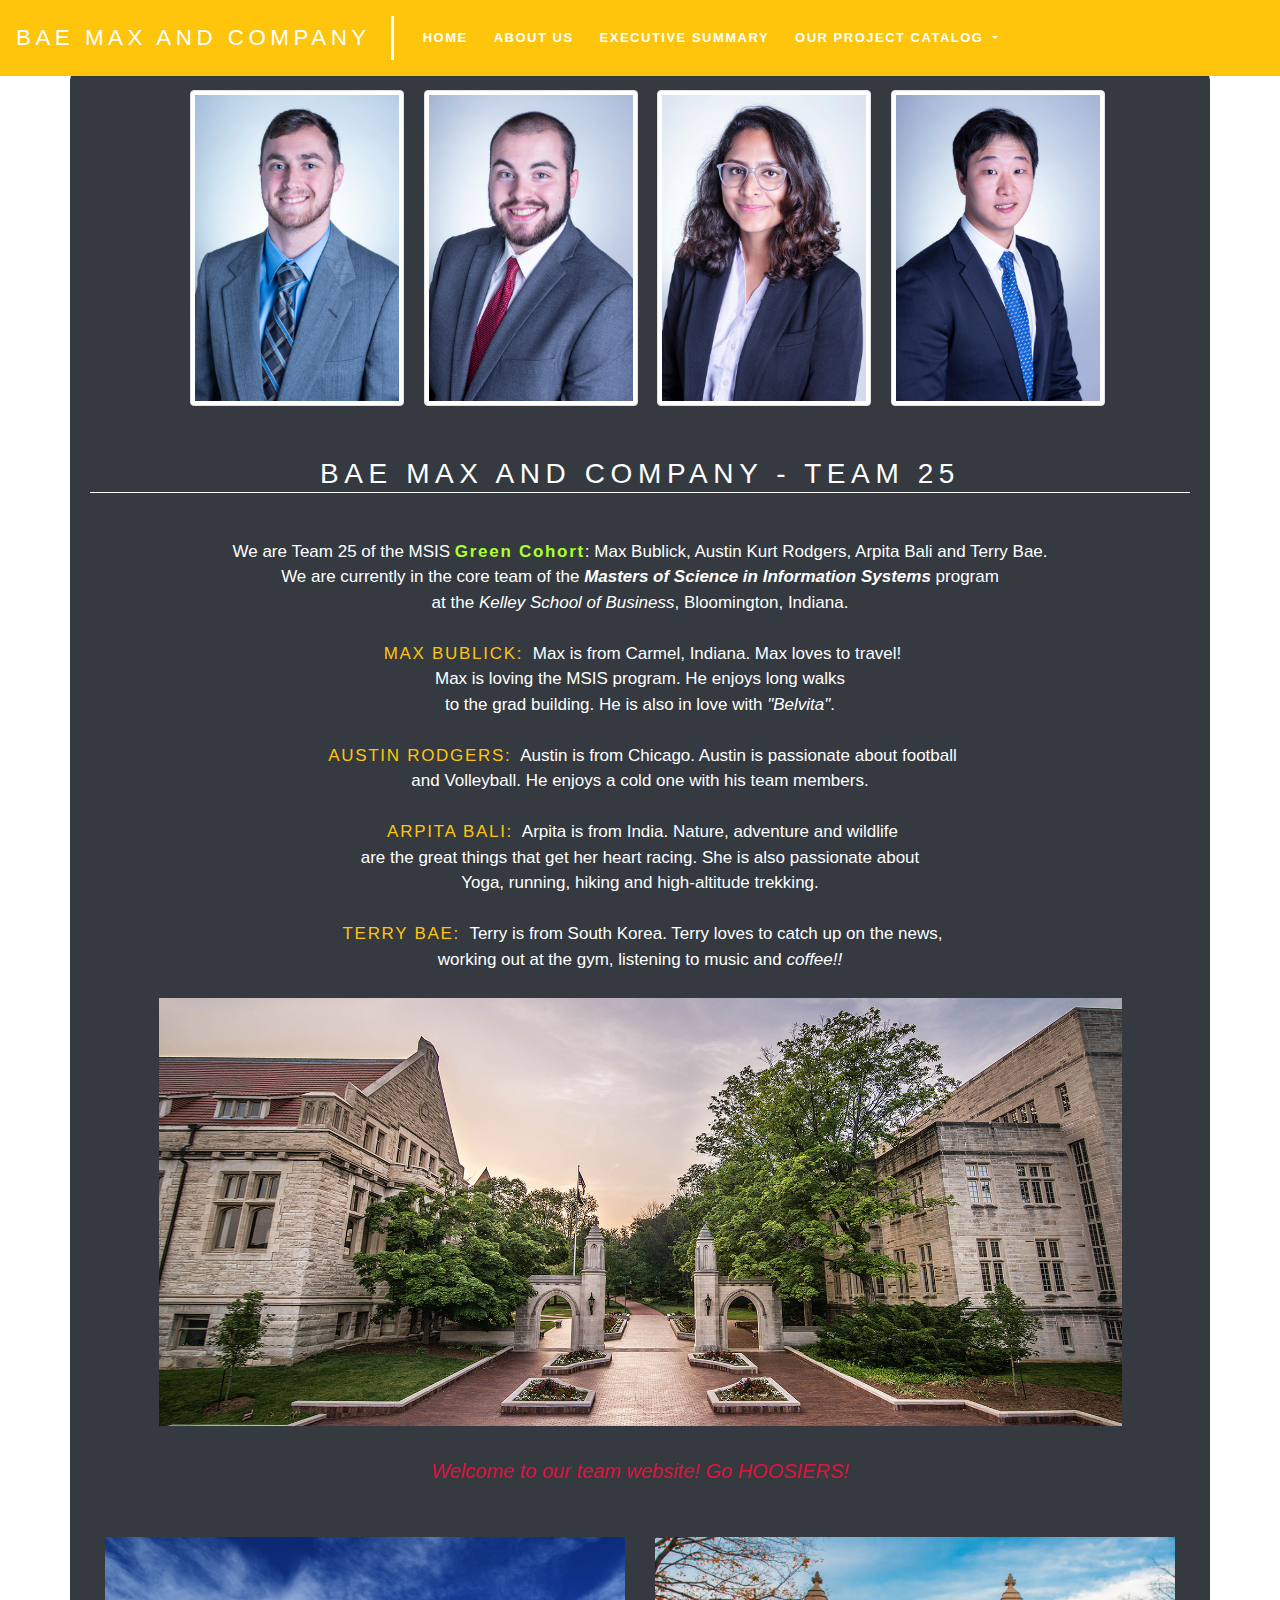
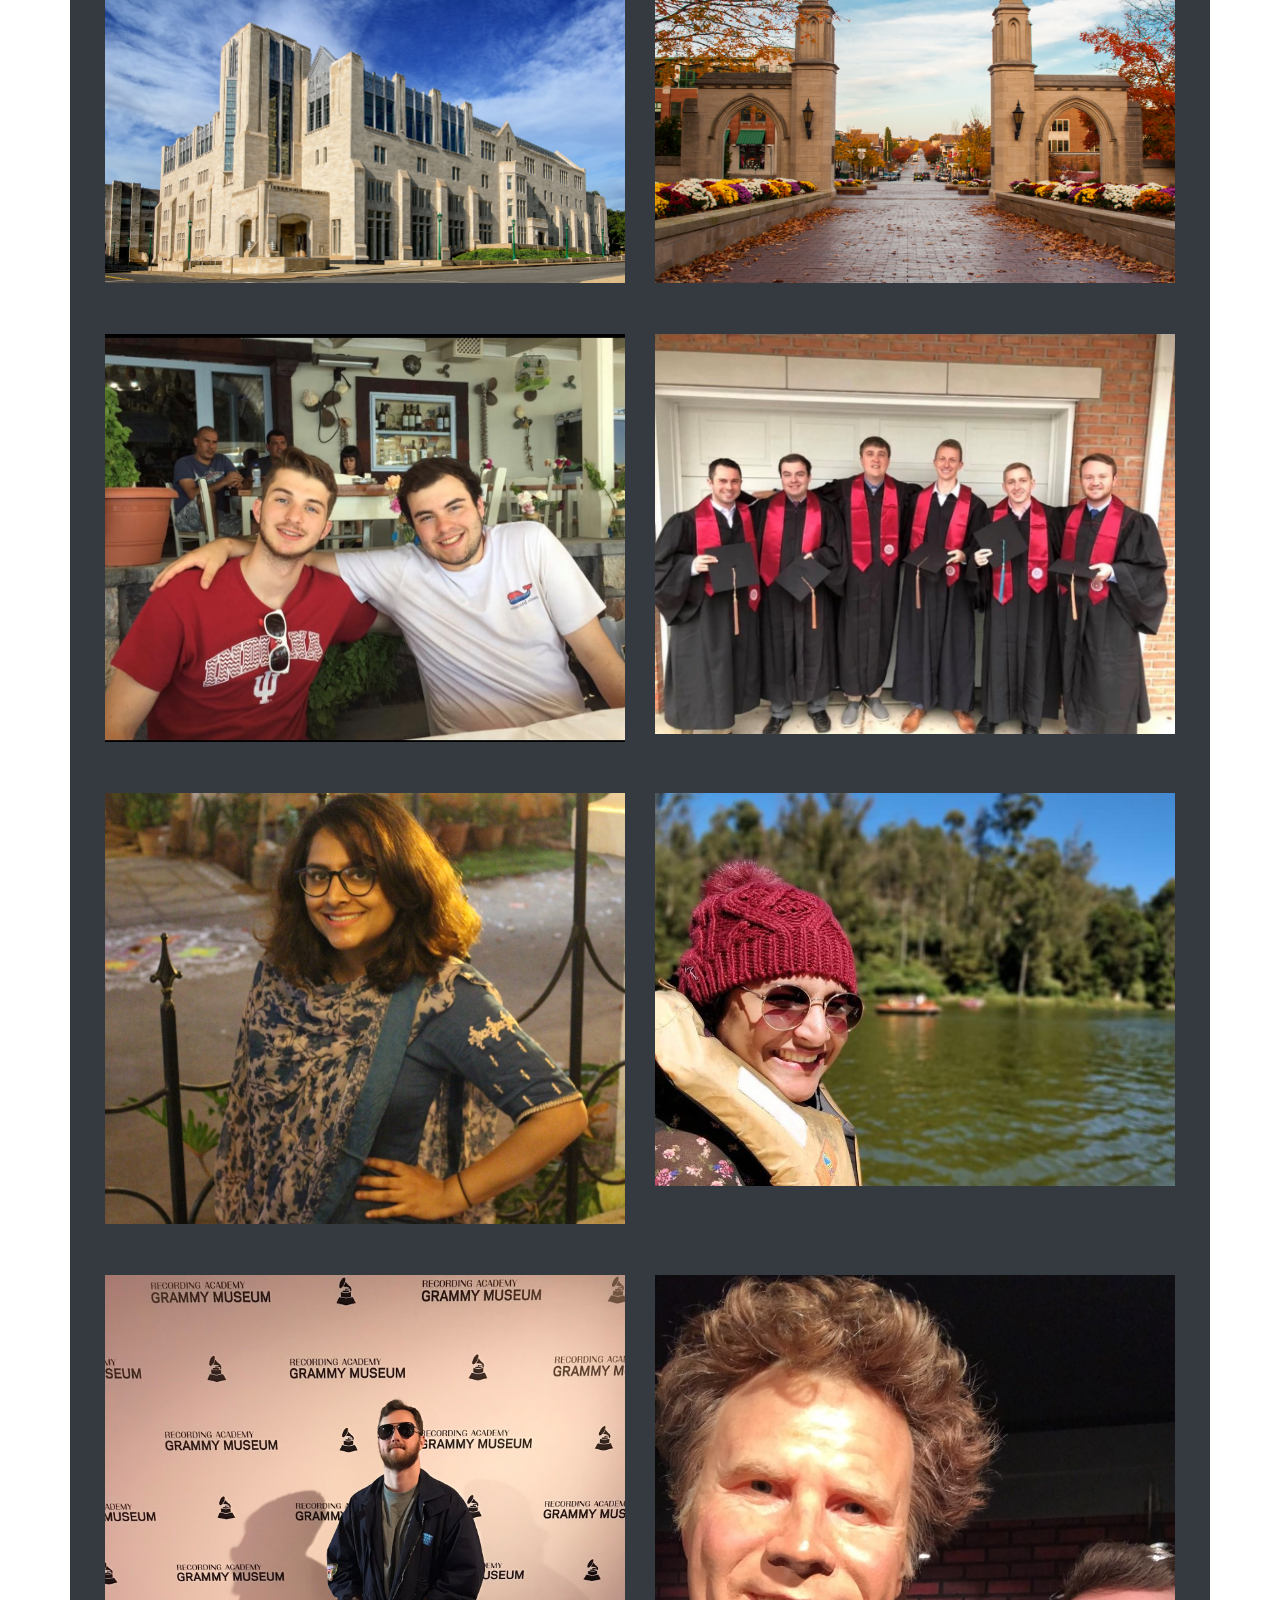
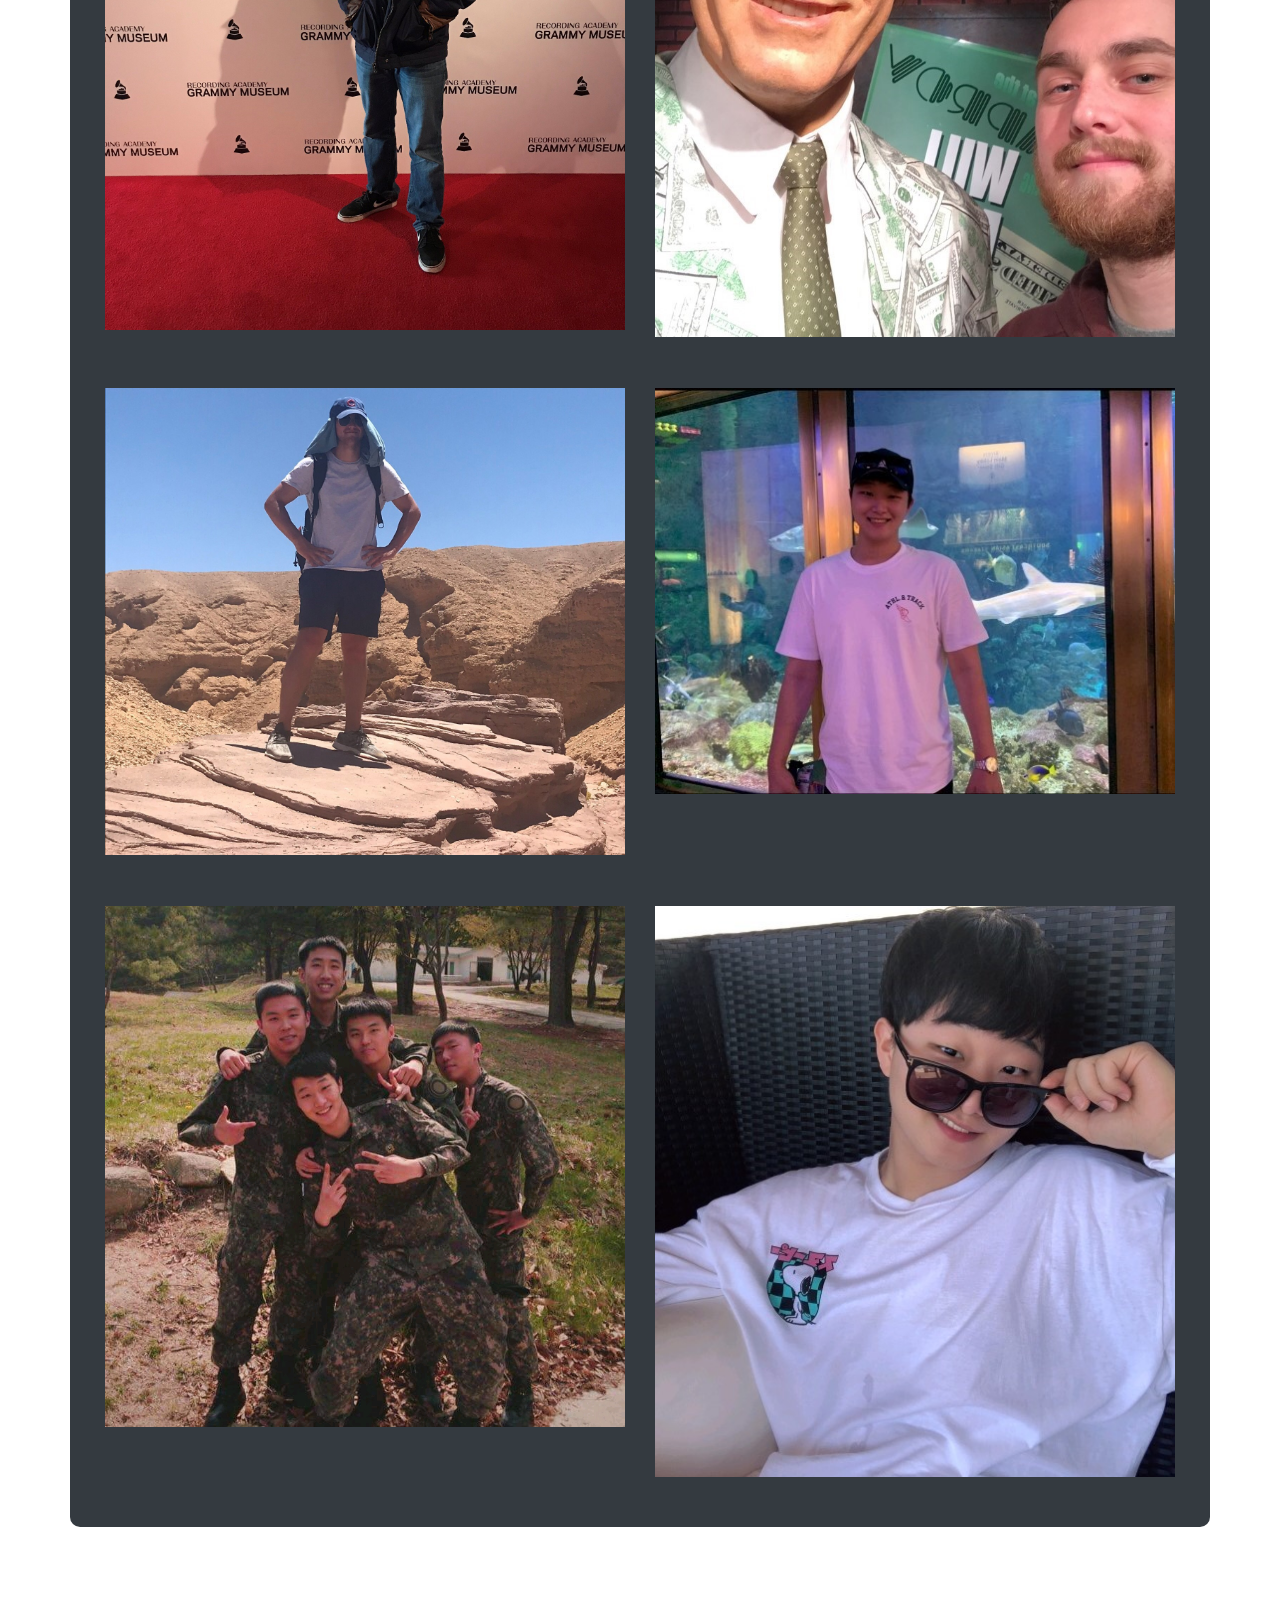
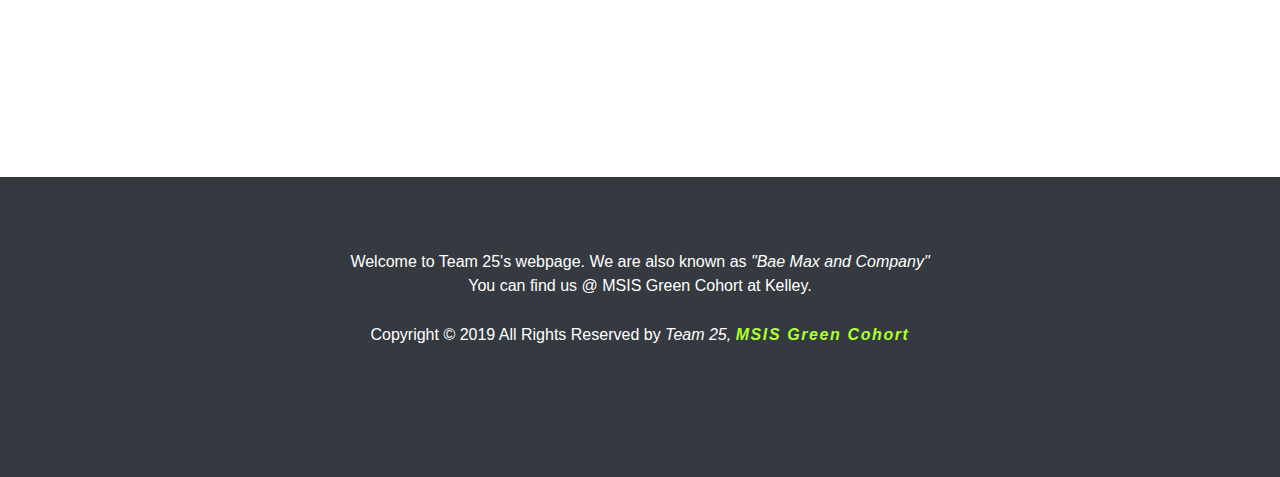
<file: aboutus.html>
<!doctype html>
<html>

<head>
    <title>Team 25</title>
    <!-- Bootstrap CSS CDN -->
    <link rel="stylesheet" href="https://stackpath.bootstrapcdn.com/bootstrap/4.3.1/css/bootstrap.min.css"
        integrity="sha384-ggOyR0iXCbMQv3Xipma34MD+dH/1fQ784/j6cY/iJTQUOhcWr7x9JvoRxT2MZw1T" crossorigin="anonymous">
    <!-- JQuery script CDN -->
    <script src="https://code.jquery.com/jquery-3.3.1.slim.min.js"
        integrity="sha384-q8i/X+965DzO0rT7abK41JStQIAqVgRVzpbzo5smXKp4YfRvH+8abtTE1Pi6jizo"
        crossorigin="anonymous"></script>
    <!-- Bootstrap script CDN -->
    <script src="https://stackpath.bootstrapcdn.com/bootstrap/4.3.1/js/bootstrap.min.js"
        integrity="sha384-JjSmVgyd0p3pXB1rRibZUAYoIIy6OrQ6VrjIEaFf/nJGzIxFDsf4x0xIM+B07jRM"
        crossorigin="anonymous"></script>
    <link rel="stylesheet" type="text/css" href="site.css">
</head>

<body>

    <!-- Navbar -->
    <nav class="navbar navbar-expand-lg navbar-dark bg-dark fixed-top">
        <a class="navbar-brand caps" href="index.html">Bae max and company</a>
        <button class="navbar-toggler" type="button" data-toggle="collapse" data-target="#navbarNav"
            aria-controls="navbarNav" aria-expanded="false" aria-label="Toggle navigation">
            <span class="navbar-toggler-icon"></span>
        </button>
        <div class="collapse navbar-collapse" id="navbarNav">
            <ul class="navbar-nav caps">
                <li class="nav-item">
                    <a class="nav-link" href="index.html">Home</a>
                </li>
                <li class="nav-item">
                    <a class="nav-link" href="aboutus.html">About us</a>
                </li>
                <li class="nav-item active">
                    <a class="nav-link" href="summary.html">Executive summary</a>
                </li>
                <li class="nav-item dropdown">
                    <a class="nav-link dropdown-toggle" href="#" id="navbarDropdown" role="button"
                        data-toggle="dropdown" aria-haspopup="true" aria-expanded="false">
                        Our project catalog
                    </a>
                    <div class="dropdown-menu" aria-labelledby="navbarDropdown">
                        <a class="dropdown-item custom-dropdown" href="assets/EYCase.pdf" target="_blank">EY case
                            analysis</a>
                        <a class="dropdown-item custom-dropdown" href="assets/DisneyCase.pdf" target="_blank">Disney
                            case analysis</a>
                        <a class="dropdown-item custom-dropdown" href="assets/GRCCase.pdf" target="_blank">GRC case
                            analysis</a>
                    </div>
                </li>
            </ul>
        </div>
    </nav>

    <!-- Main -->
    <main>
        <div class="container mainContainer">
            <div class="row center customCardAlt">
                <div class="col col-lg-12 col-md-12 border-bottom white-border">
                    <div class="thumbnail">
                        <a href="img/max.jpg" target="_blank">
                            <img src="img/max.jpg" alt="Max Bublick" class="img-thumbnail square-img"
                                title="Max Bublick">
                        </a>
                        <a href="img/austin.jpg" target="_blank">
                            <img src="img/austin.jpg" alt="Austin Rodgers" class="img-thumbnail square-img"
                                title="Austin Rodgers">
                        </a>
                        <a href="img/arpita.jpg" target="_blank">
                            <img src="img/arpita.jpg" alt="Arpita Bali" class="img-thumbnail square-img"
                                title="Arpita Bali">
                        </a>
                        <a href="img/terry.jpg" target="_blank">
                            <img src="img/terry.jpg" alt="Terry Bae" class="img-thumbnail square-img" title="Terry Bae">
                        </a>
                    </div>
                    <br>
                    <br>
                    <p class="headerName caps">
                        <b>
                            Bae Max and company - Team 25
                        </b>
                        <br>
                    </p>
                </div>
                <div class="col col-lg-12 topMargin">
                    <br>
                    We are Team 25 of the MSIS <span class="greenyellow">Green Cohort</span>: Max Bublick, Austin Kurt
                    Rodgers, Arpita
                    Bali and Terry Bae.<br>
                    We are currently in the core team of the
                    <em><strong>Masters of Science in Information Systems</strong></em> program<br>
                    at the <em>Kelley School of Business</em>, Bloomington, Indiana.
                    <br><br>
                    <span class="name">Max Bublick:</span> Max is from Carmel, Indiana. Max loves to travel!
                    <br>Max is loving the MSIS program. He enjoys long walks
                    <br>to the grad building. He is also in love with <em>"Belvita"</em>.
                    <br><br>
                    <span class="name">Austin Rodgers:</span> Austin is from Chicago. Austin is passionate about
                    football
                    <br>and Volleyball. He enjoys a cold one with his team members.
                    <br><br>
                    <span class="name">Arpita Bali:</span> Arpita is from India. Nature, adventure and wildlife<br>
                    are the great things that get her heart racing. She is also passionate about
                    <br> Yoga, running, hiking and high-altitude trekking.
                    <br><br>
                    <span class="name">Terry Bae:</span> Terry is from South Korea. Terry loves to catch up on the news,
                    <br>working out at the gym, listening to music and <em>coffee!!</em>
                    <br><br>
                    <div class="row">
                        <div class="col col-lg-12 col-md-12">
                            <div class="thumbnail">
                                <a href="img/iu.jpg" target="_blank">
                                    <img src="img/iu.jpg" id="iu_banner" alt="Indiana University"
                                        title="Indiana University">
                                </a>
                            </div>
                        </div>
                        <div id="welcome" class="col col-lg-12 col-md-12">
                            <br>
                            <em>Welcome to our team website! Go HOOSIERS!</em>
                        </div>
                        <div class="col col-lg-6 col-md-6">
                            <div class="thumbnail">
                                <br>
                                <br>
                                <a href="img/kelley.jpg" target="_blank">
                                    <img src="img/kelley.jpg" id="bloomington-square" alt="Indiana University"
                                        title="Indiana University">
                                </a>
                            </div>
                        </div>
                        <div class="col col-lg-6 col-md-6">
                            <div class="thumbnail">
                                <br>
                                <br>
                                <a href="img/sample-gates.jpg" target="_blank">
                                    <img src="img/sample-gates.jpg" id="bloomington-square" alt="Indiana University"
                                        title="Indiana University">
                                </a>
                            </div>
                        </div>
                        <div class="col col-lg-6 col-md-6">
                            <div class="thumbnail">
                                <br>
                                <br>
                                <a href="img/austin-fun-one.jpeg" target="_blank">
                                    <img src="img/austin-fun-one.jpeg" id="bloomington-square" alt="Indiana University"
                                        title="Indiana University">
                                </a>
                            </div>
                        </div>
                        <div class="col col-lg-6 col-md-6">
                            <div class="thumbnail">
                                <br>
                                <br>
                                <a href="img/austin-fun-one.jpeg" target="_blank">
                                    <img src="img/austin-fun-two.jpeg" id="bloomington-square" alt="Indiana University"
                                        title="Indiana University">
                                </a>
                            </div>
                        </div>
                        <div class="col col-lg-6 col-md-6">
                            <div class="thumbnail">
                                <br>
                                <br>
                                <a href="img/arpita-fun-one.jpg" target="_blank">
                                    <img src="img/arpita-fun-one.jpg" id="bloomington-square" alt="Indiana University"
                                        title="Indiana University">
                                </a>
                            </div>
                        </div>
                        <div class="col col-lg-6 col-md-6">
                            <div class="thumbnail">
                                <br>
                                <br>
                                <a href="img/arpita-fun-two.jpg" target="_blank">
                                    <img src="img/arpita-fun-two.jpg" id="bloomington-square" alt="Indiana University"
                                        title="Indiana University">
                                </a>
                            </div>
                        </div>
                        <div class="col col-lg-6 col-md-6">
                            <div class="thumbnail">
                                <br>
                                <br>
                                <a href="img/max-fun-one.jpeg" target="_blank">
                                    <img src="img/max-fun-one.jpeg" id="bloomington-square" alt="Indiana University"
                                        title="Indiana University">
                                </a>
                            </div>
                        </div>
                        <div class="col col-lg-6 col-md-6">
                            <div class="thumbnail">
                                <br>
                                <br>
                                <a href="img/max-fun-two.jpeg" target="_blank">
                                    <img src="img/max-fun-two.jpeg" id="bloomington-square" alt="Indiana University"
                                        title="Indiana University">
                                </a>
                            </div>
                        </div>
                        <div class="col col-lg-6 col-md-6">
                            <div class="thumbnail">
                                <br>
                                <br>
                                <a href="img/max-fun-three.jpeg" target="_blank">
                                    <img src="img/max-fun-three.jpeg" id="bloomington-square" alt="Indiana University"
                                        title="Indiana University">
                                </a>
                            </div>
                        </div>
                        <div class="col col-lg-6 col-md-6">
                            <div class="thumbnail">
                                <br>
                                <br>
                                <a href="img/terry-fun-one.jpeg" target="_blank">
                                    <img src="img/terry-fun-one.jpeg" id="bloomington-square" alt="Indiana University"
                                        title="Indiana University">
                                </a>
                            </div>
                        </div>
                        <div class="col col-lg-6 col-md-6">
                            <div class="thumbnail">
                                <br>
                                <br>
                                <a href="img/terry-fun-two.jpeg" target="_blank">
                                    <img src="img/terry-fun-two.jpeg" id="bloomington-square" alt="Indiana University"
                                        title="Indiana University">
                                </a>
                            </div>
                        </div>
                        <div class="col col-lg-6 col-md-6">
                            <div class="thumbnail">
                                <br>
                                <br>
                                <a href="img/terry-fun-three.jpeg" target="_blank">
                                    <img src="img/terry-fun-three.jpeg" id="bloomington-square" alt="Indiana University"
                                        title="Indiana University">
                                </a>
                            </div>
                        </div>
                    </div>
                </div>
            </div>

        </div>
    </main>

    <!-- Footer -->
    <footer>
        <br><br>
        <p>Welcome to Team 25's webpage. We are also known as <em>"Bae Max and Company"</em>
            <br>You can find us @ MSIS Green Cohort at Kelley.</p>
        <p>Copyright &copy; 2019 All Rights Reserved by
            <em>Team 25, <span class="greenyellow">MSIS Green Cohort</span></em>
        </p>
    </footer>

</body>

</html>
</file>
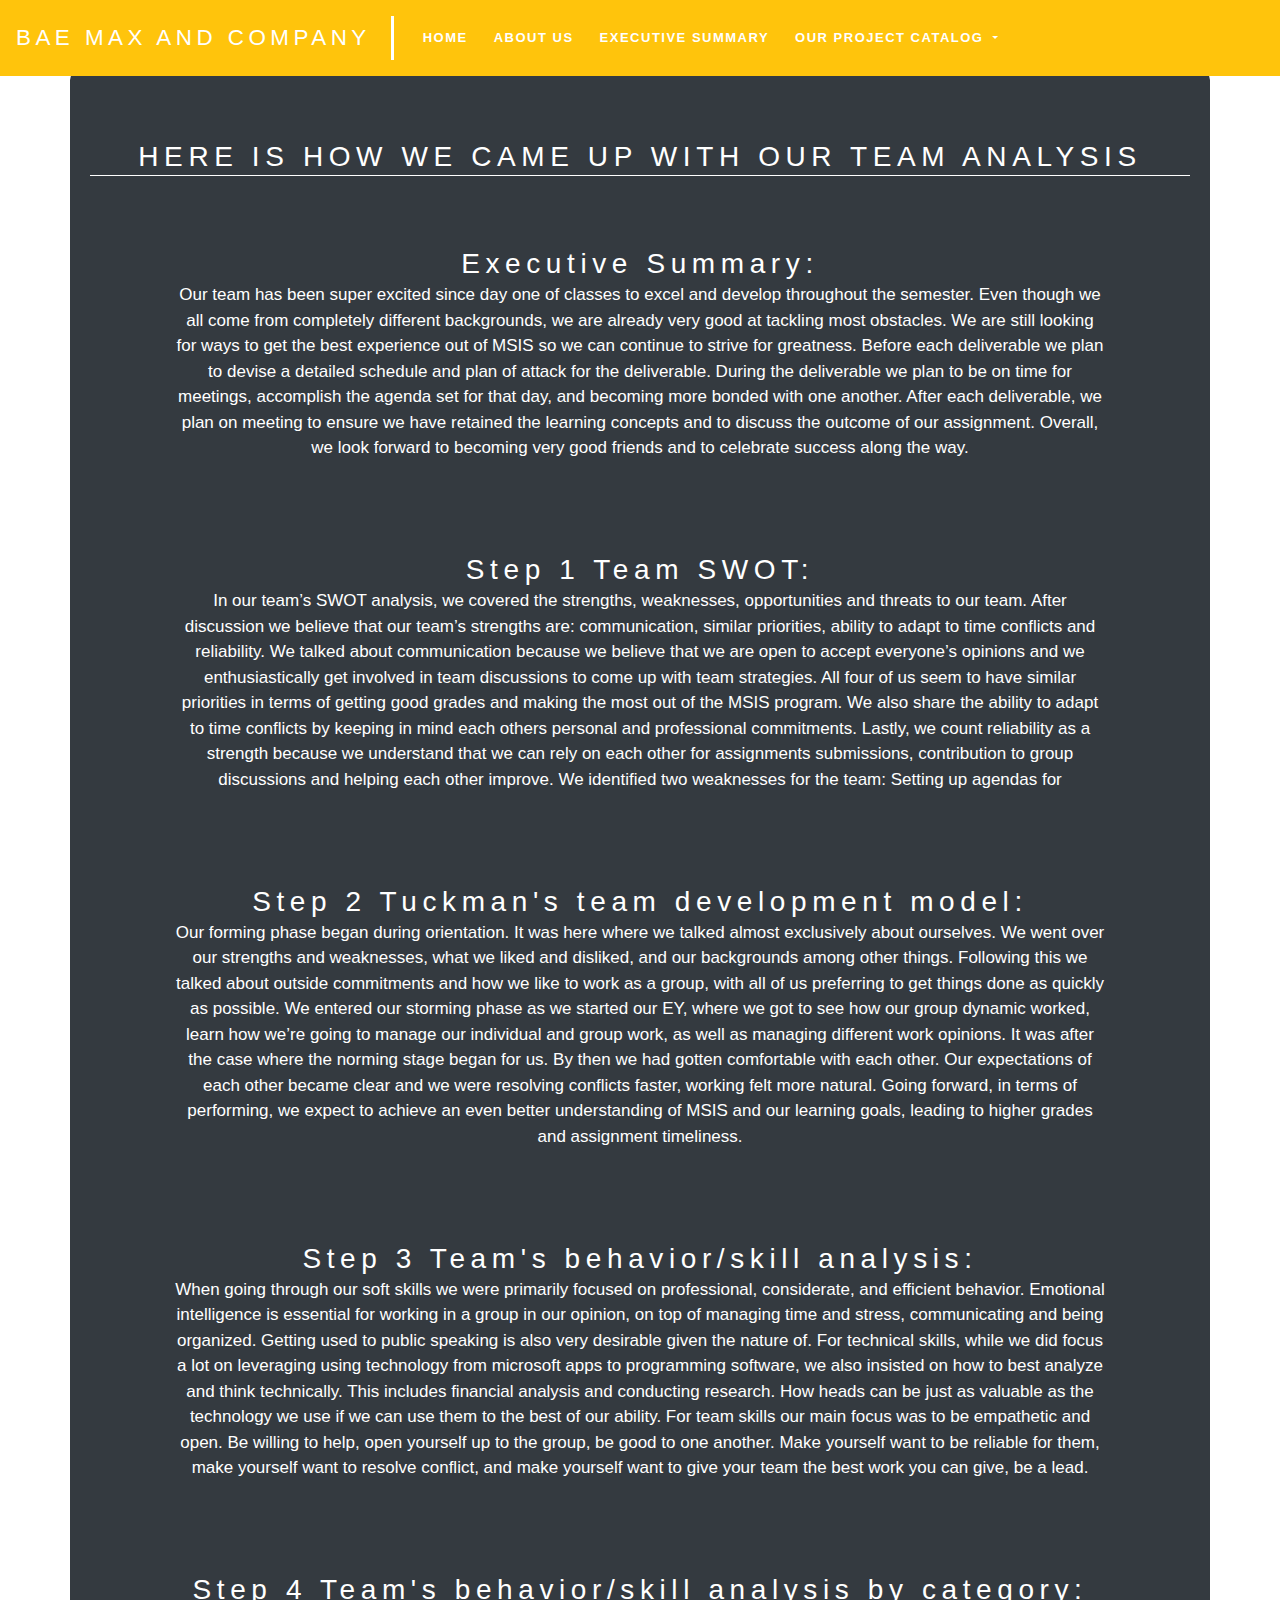
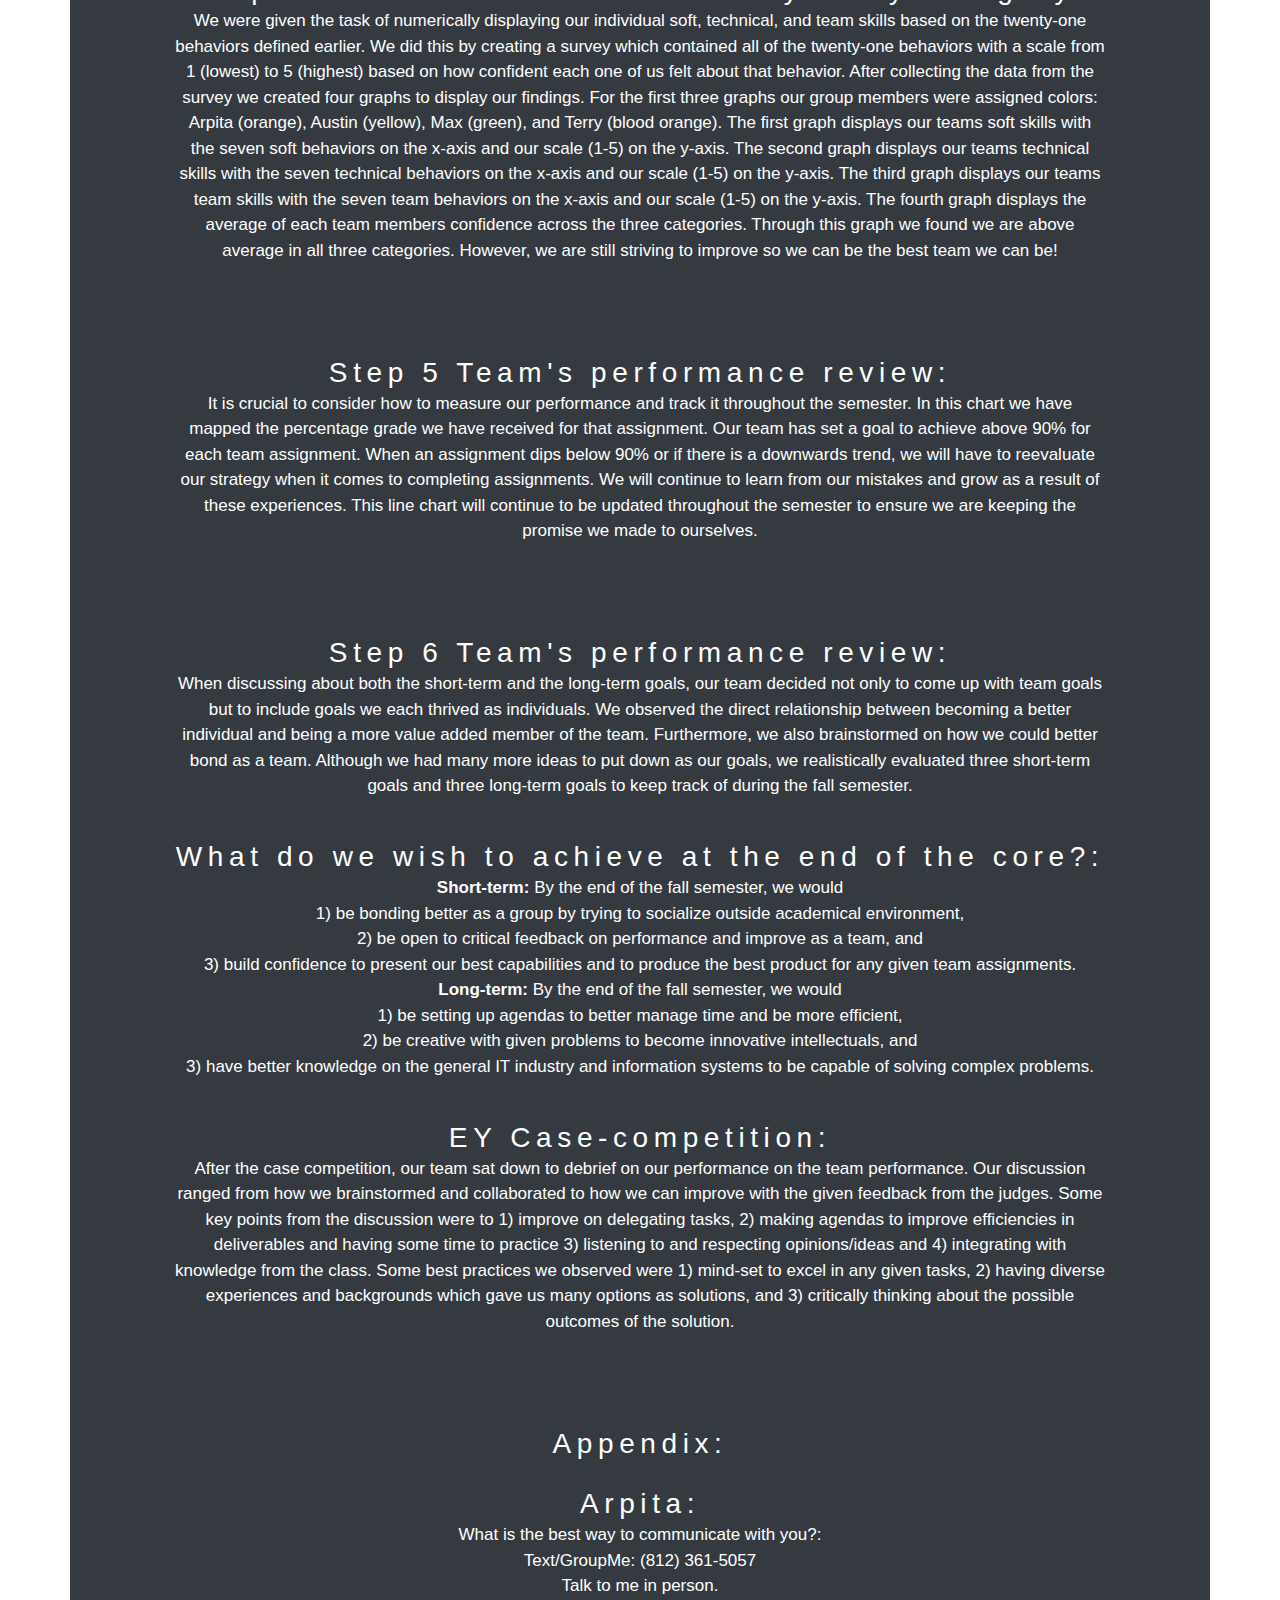
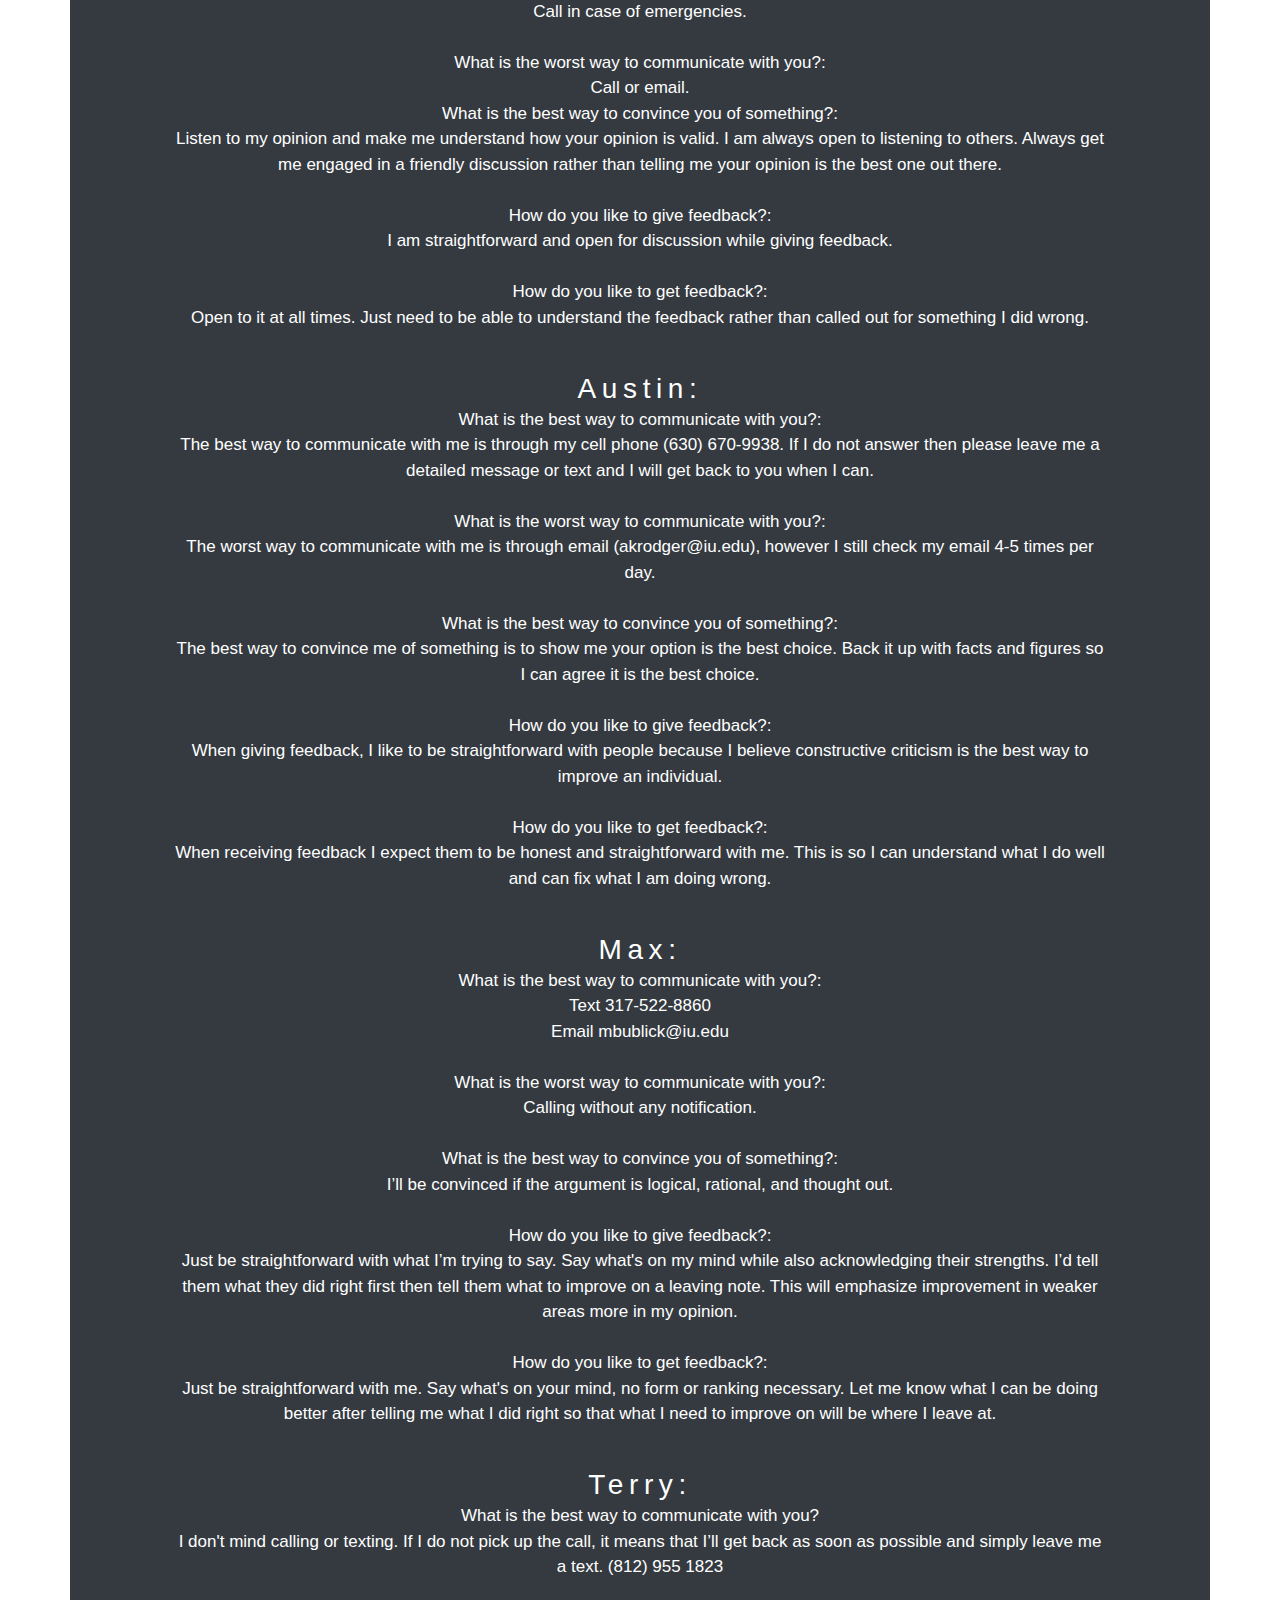
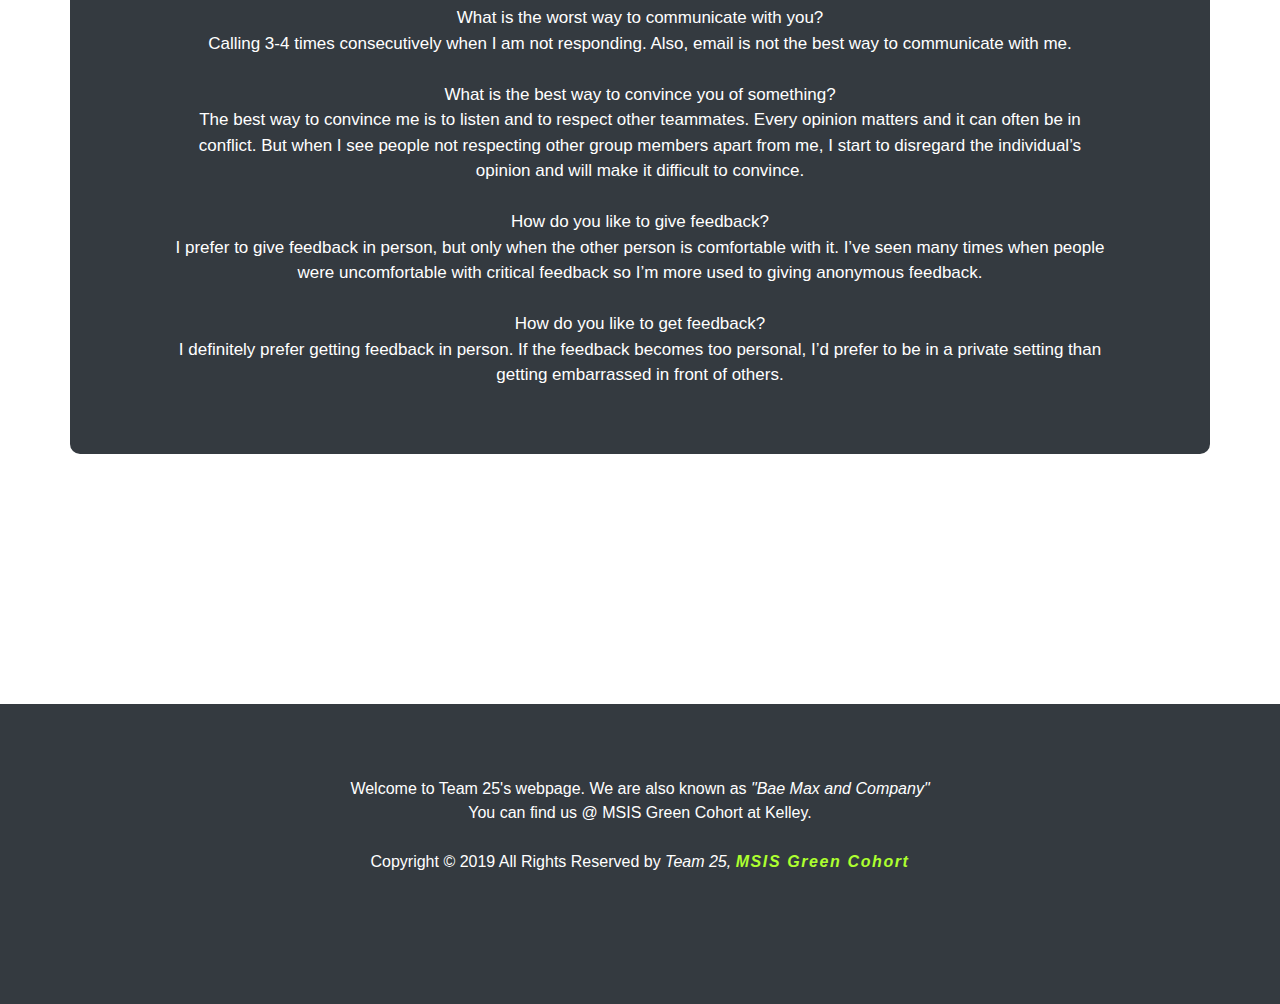
<file: summary.html>
<!doctype html>
<html>

<head>
    <title>Team 25</title>
    <!-- Bootstrap CSS CDN -->
    <link rel="stylesheet" href="https://stackpath.bootstrapcdn.com/bootstrap/4.3.1/css/bootstrap.min.css"
        integrity="sha384-ggOyR0iXCbMQv3Xipma34MD+dH/1fQ784/j6cY/iJTQUOhcWr7x9JvoRxT2MZw1T" crossorigin="anonymous">
    <!-- JQuery script CDN -->
    <script src="https://code.jquery.com/jquery-3.3.1.slim.min.js"
        integrity="sha384-q8i/X+965DzO0rT7abK41JStQIAqVgRVzpbzo5smXKp4YfRvH+8abtTE1Pi6jizo"
        crossorigin="anonymous"></script>
    <!-- Bootstrap script CDN -->
    <script src="https://stackpath.bootstrapcdn.com/bootstrap/4.3.1/js/bootstrap.min.js"
        integrity="sha384-JjSmVgyd0p3pXB1rRibZUAYoIIy6OrQ6VrjIEaFf/nJGzIxFDsf4x0xIM+B07jRM"
        crossorigin="anonymous"></script>
    <link rel="stylesheet" type="text/css" href="site.css">
</head>

<body>

    <!-- Navbar -->
    <nav class="navbar navbar-expand-lg navbar-dark bg-dark fixed-top">
        <a class="navbar-brand caps" href="index.html">Bae max and company</a>
        <button class="navbar-toggler" type="button" data-toggle="collapse" data-target="#navbarNav"
            aria-controls="navbarNav" aria-expanded="false" aria-label="Toggle navigation">
            <span class="navbar-toggler-icon"></span>
        </button>
        <div class="collapse navbar-collapse" id="navbarNav">
            <ul class="navbar-nav caps">
                <li class="nav-item">
                    <a class="nav-link" href="index.html">Home</a>
                </li>
                <li class="nav-item">
                    <a class="nav-link" href="aboutus.html">About us</a>
                </li>
                <li class="nav-item active">
                    <a class="nav-link" href="summary.html">Executive summary</a>
                </li>
                <li class="nav-item dropdown">
                    <a class="nav-link dropdown-toggle" href="#" id="navbarDropdown" role="button"
                        data-toggle="dropdown" aria-haspopup="true" aria-expanded="false">
                        Our project catalog
                    </a>
                    <div class="dropdown-menu" aria-labelledby="navbarDropdown">
                        <a class="dropdown-item custom-dropdown" href="assets/EYCase.pdf" target="_blank">EY case
                            analysis</a>
                        <a class="dropdown-item custom-dropdown" href="assets/DisneyCase.pdf" target="_blank">Disney
                            case analysis</a>
                    </div>
                </li>
            </ul>
        </div>
    </nav>

    <!-- Main -->
    <main>
        <div class="container mainContainer">
            <div class="row center customCardAlt summaryMain">
                <div class="col col-lg-12 col-md-12 border-bottom white-border">
                    <p class="headerName caps" id="teamAnalysis">
                        <b>
                            Here is how we came up with our team analysis
                        </b>
                        <br>
                    </p>
                </div>
                <div class="col col-lg-12 topMargin">
                    <div class="container containerPadding">
                        <br>
                        <br>
                        <h2 class="headerName" style="color:white;">Executive Summary:</h2>

                        <p>
                            Our team has been super excited since day one of classes to excel and develop throughout the
                            semester. Even though we all come from completely different backgrounds, we are already very
                            good at
                            tackling most obstacles. We are still looking for ways to get the best experience out of
                            MSIS so
                            we
                            can continue to strive for greatness. Before each deliverable we plan to devise a detailed
                            schedule
                            and plan of attack for the deliverable. During the deliverable we plan to be on time for
                            meetings,
                            accomplish the agenda set for that day, and becoming more bonded with one another. After
                            each
                            deliverable, we plan on meeting to ensure we have retained the learning concepts and to
                            discuss
                            the
                            outcome of our assignment. Overall, we look forward to becoming very good friends and to
                            celebrate
                            success along the way.
                        </p>
                        <br>
                        <br>
                        <br>
                        <h3 class="headerName" style="color:white;">Step 1 Team SWOT:</h3>
                        <p>
                            In our team’s SWOT analysis, we covered the strengths, weaknesses, opportunities and threats
                            to
                            our team. After discussion we believe that our team’s strengths are: communication, similar
                            priorities, ability to adapt to time conflicts and reliability. We talked about
                            communication
                            because we believe that we are open to accept everyone’s opinions and we enthusiastically
                            get
                            involved in team discussions to come up with team strategies. All four of us seem to have
                            similar priorities in terms of getting good grades and making the most out of the MSIS
                            program.
                            We also share the ability to adapt to time conflicts by keeping in mind each others personal
                            and
                            professional commitments. Lastly, we count reliability as a strength because we understand
                            that
                            we can rely on each other for assignments submissions, contribution to group discussions and
                            helping each other improve. We identified two weaknesses for the team: Setting up agendas
                            for
                        </p>
                        <br>
                        <br>
                        <br>
                        <h3 class="headerName" style="color:white;">Step 2 Tuckman's team development model:</h3>
                        <p>
                            Our forming phase began during orientation. It was here where we talked almost exclusively
                            about
                            ourselves. We went over our strengths and weaknesses, what we liked and disliked, and our
                            backgrounds among other things. Following this we talked about outside commitments and how
                            we
                            like to work as a group, with all of us preferring to get things done as quickly as
                            possible. We
                            entered our storming phase as we started our EY, where we got to see how our group dynamic
                            worked, learn how we’re going to manage our individual and group work, as well as managing
                            different work opinions. It was after the case where the norming stage began for us. By then
                            we
                            had gotten comfortable with each other. Our expectations of each other became clear and we
                            were
                            resolving conflicts faster, working felt more natural. Going forward, in terms of
                            performing, we
                            expect to achieve an even better understanding of MSIS and our learning goals, leading to
                            higher
                            grades and assignment timeliness.
                        </p>
                        <br>
                        <br>
                        <br>
                        <h3 class="headerName" style="color:white;">Step 3 Team's behavior/skill analysis:</h3>
                        <p>
                            When going through our soft skills we were primarily focused on professional, considerate,
                            and
                            efficient behavior. Emotional intelligence is essential for working in a group in our
                            opinion,
                            on top of managing time and stress, communicating and being organized. Getting used to
                            public
                            speaking is also very desirable given the nature of. For technical skills, while we did
                            focus a
                            lot on leveraging using technology from microsoft apps to programming software, we also
                            insisted
                            on how to best analyze and think technically. This includes financial analysis and
                            conducting
                            research. How heads can be just as valuable as the technology we use if we can use them to
                            the
                            best of our ability. For team skills our main focus was to be empathetic and open. Be
                            willing to
                            help, open yourself up to the group, be good to one another. Make yourself want to be
                            reliable
                            for them, make yourself want to resolve conflict, and make yourself want to give your team
                            the
                            best work you can give, be a lead.
                        </p>
                        <br>
                        <br>
                        <br>
                        <h3 class="headerName" style="color:white;">Step 4 Team's behavior/skill analysis by category:
                        </h3>
                        <p>
                            We were given the task of numerically displaying our individual soft, technical, and team
                            skills
                            based on the twenty-one behaviors defined earlier. We did this by creating a survey which
                            contained all of the twenty-one behaviors with a scale from 1 (lowest) to 5 (highest) based
                            on
                            how confident each one of us felt about that behavior. After collecting the data from the
                            survey
                            we created four graphs to display our findings. For the first three graphs our group members
                            were assigned colors: Arpita (orange), Austin (yellow), Max (green), and Terry (blood
                            orange).
                            The first graph displays our teams soft skills with the seven soft behaviors on the x-axis
                            and
                            our scale (1-5) on the y-axis. The second graph displays our teams technical skills with the
                            seven technical behaviors on the x-axis and our scale (1-5) on the y-axis. The third graph
                            displays our teams team skills with the seven team behaviors on the x-axis and our scale
                            (1-5)
                            on the y-axis. The fourth graph displays the average of each team members confidence across
                            the
                            three categories. Through this graph we found we are above average in all three categories.
                            However, we are still striving to improve so we can be the best team we can be!
                        </p>
                        <br>
                        <br>
                        <br>
                        <h3 class="headerName" style="color:white;">Step 5 Team's performance review:</h3>
                        <p>
                            It is crucial to consider how to measure our performance and track it throughout the
                            semester.
                            In this chart we have mapped the percentage grade we have received for that assignment. Our
                            team
                            has set a goal to achieve above 90% for each team assignment. When an assignment dips below
                            90%
                            or if there is a downwards trend, we will have to reevaluate our strategy when it comes to
                            completing assignments. We will continue to learn from our mistakes and grow as a result of
                            these experiences. This line chart will continue to be updated throughout the semester to
                            ensure
                            we are keeping the promise we made to ourselves.
                        </p>
                        <br>
                        <br>
                        <br>
                        <h3 class="headerName" style="color:white;">Step 6 Team's performance review:</h3>
                        <p>
                            When discussing about both the short-term and the long-term goals, our team decided not only
                            to
                            come up with team goals but to include goals we each thrived as individuals. We observed the
                            direct relationship between becoming a better individual and being a more value added member
                            of
                            the team. Furthermore, we also brainstormed on how we could better bond as a team. Although
                            we
                            had many more ideas to put down as our goals, we realistically evaluated three short-term
                            goals
                            and three long-term goals to keep track of during the fall semester.
                        </p>
                        <br>
                        <h2 class="headerName" style="color:white;">What do we wish to achieve at the end of the core?:
                        </h2>
                        <p>
                            <strong>Short-term:</strong> By the end of the fall semester, we would
                            <br>1) be bonding better as a group by
                            trying to socialize outside academical environment,
                            <br>2) be open to critical feedback on
                            performance and improve as a team, and
                            <br>3) build confidence to present our best capabilities
                            and to produce the best product for any given team assignments.<br>

                            <strong>Long-term:</strong> By the end of the fall semester, we would
                            <br>1) be setting up agendas to better
                            manage time and be more efficient,
                            <br>2) be creative with given problems to become innovative
                            intellectuals, and
                            <br>3) have better knowledge on the general IT industry and information
                            systems to be capable of solving complex problems.
                        </p>
                        <br>
                        <h2 class="headerName" style="color:white;">EY Case-competition:</h2>
                        <p>
                            After the case competition, our team sat down to debrief on our performance on the team
                            performance. Our discussion ranged from how we brainstormed and collaborated to how we can
                            improve with the given feedback from the judges. Some key points from the discussion were to
                            1)
                            improve on delegating tasks, 2) making agendas to improve efficiencies in deliverables and
                            having some time to practice 3) listening to and respecting opinions/ideas and 4)
                            integrating
                            with knowledge from the class. Some best practices we observed were 1) mind-set to excel in
                            any
                            given tasks, 2) having diverse experiences and backgrounds which gave us many options as
                            solutions, and 3) critically thinking about the possible outcomes of the solution.
                        </p>
                        <br>
                        <br>
                        <br>
                        <h3 class="headerName" style="color:white;">Appendix:</h3>
                        <br>
                        <h2 class="headerName" style="color:white;">Arpita:</h2>
                        <p>
                            What is the best way to communicate with you?:<br>
                            Text/GroupMe: (812) 361-5057<br>
                            Talk to me in person.<br>
                            Call in case of emergencies.<br><br>

                            What is the worst way to communicate with you?:<br>
                            Call or email.<br>

                            What is the best way to convince you of something?:<br>
                            Listen to my opinion and make me understand how your opinion is valid. I am always open to
                            listening to others. Always get me engaged in a friendly discussion rather than telling me
                            your
                            opinion is the best one out there.<br><br>

                            How do you like to give feedback?:<br>
                            I am straightforward and open for discussion while giving feedback.<br><br>

                            How do you like to get feedback?:<br>
                            Open to it at all times. Just need to be able to understand the feedback rather than called
                            out
                            for something I did wrong.
                        </p>
                        <br>
                        <h2 class="headerName" style="color:white;">Austin:</h2>
                        <p>
                            What is the best way to communicate with you?:<br>

                            The best way to communicate with me is through my cell phone (630) 670-9938. If I do not
                            answer
                            then
                            please leave me a detailed message or text and I will get back to you when I can.<br><br>

                            What is the worst way to communicate with you?:<br>

                            The worst way to communicate with me is through email (akrodger@iu.edu), however I still
                            check
                            my
                            email 4-5 times per day.<br><br>

                            What is the best way to convince you of something?:<br>

                            The best way to convince me of something is to show me your option is the best choice. Back
                            it
                            up
                            with facts and figures so I can agree it is the best choice.<br><br>

                            How do you like to give feedback?:<br>

                            When giving feedback, I like to be straightforward with people because I believe
                            constructive
                            criticism is the best way to improve an individual.<br><br>

                            How do you like to get feedback?:<br>

                            When receiving feedback I expect them to be honest and straightforward with me. This is so I
                            can
                            understand what I do well and can fix what I am doing wrong.
                        </p>
                        <br>
                        <h2 class="headerName" style="color:white;">Max:</h2>
                        <p>
                            What is the best way to communicate with you?:<br>

                            Text 317-522-8860<br>
                            Email mbublick@iu.edu<br><br>

                            What is the worst way to communicate with you?:<br>

                            Calling without any notification.<br><br>

                            What is the best way to convince you of something?:<br>

                            I’ll be convinced if the argument is logical, rational, and thought out.<br><br>

                            How do you like to give feedback?:<br>

                            Just be straightforward with what I’m trying to say. Say what's on my mind while also
                            acknowledging
                            their strengths. I’d tell them what they did right first then tell them what to improve on a
                            leaving
                            note. This will emphasize improvement in weaker areas more in my opinion.<br><br>

                            How do you like to get feedback?:<br>

                            Just be straightforward with me. Say what's on your mind, no form or ranking necessary. Let
                            me
                            know
                            what I can be doing better after telling me what I did right so that what I need to improve
                            on
                            will
                            be where I leave at.
                        </p>
                        <br>
                        <h2 class="headerName" style="color:white;">Terry:</h2>
                        <p>
                            What is the best way to communicate with you?<br>

                            I don't mind calling or texting. If I do not pick up the call, it means that I’ll get back
                            as
                            soon as possible and simply leave me a text. (812) 955 1823<br><br>

                            What is the worst way to communicate with you?<br>

                            Calling 3-4 times consecutively when I am not responding. Also, email is not the best way to
                            communicate with me.<br><br>

                            What is the best way to convince you of something?<br>

                            The best way to convince me is to listen and to respect other teammates. Every opinion
                            matters
                            and it can often be in conflict. But when I see people not respecting other group members
                            apart
                            from me, I start to disregard the individual’s opinion and will make it difficult to
                            convince.<br><br>

                            How do you like to give feedback?<br>

                            I prefer to give feedback in person, but only when the other person is comfortable with it.
                            I’ve
                            seen many times when people were uncomfortable with critical feedback so I’m more used to
                            giving
                            anonymous feedback.<br><br>

                            How do you like to get feedback?<br>

                            I definitely prefer getting feedback in person. If the feedback becomes too personal, I’d
                            prefer
                            to be in a private setting than getting embarrassed in front of others.
                        </p>
                    </div>
                </div>
            </div>
        </div>
    </main>

    <!-- Footer -->
    <footer>
        <br><br>
        <p>Welcome to Team 25's webpage. We are also known as <em>"Bae Max and Company"</em>
            <br>You can find us @ MSIS Green Cohort at Kelley.</p>
        <p>Copyright &copy; 2019 All Rights Reserved by
            <em>Team 25, <span class="greenyellow">MSIS Green Cohort</span></em>
        </p>
    </footer>

</body>

</html>
</file>
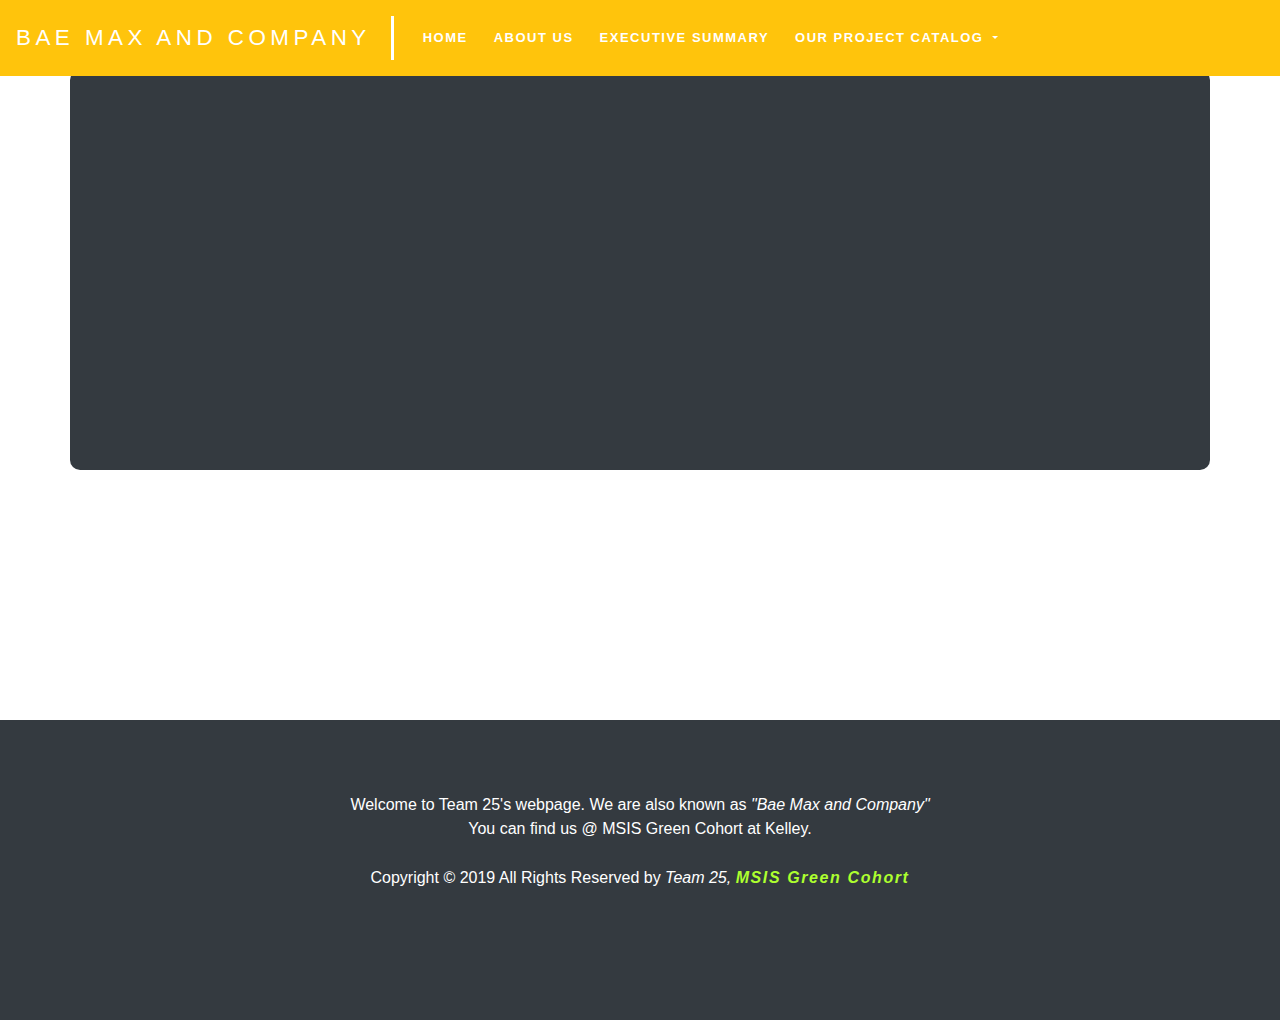
<file: workProgress.html>
<!doctype html>
<html>

<head>
    <title>Team 25</title>
    <!-- Bootstrap CSS CDN -->
    <link rel="stylesheet" href="https://stackpath.bootstrapcdn.com/bootstrap/4.3.1/css/bootstrap.min.css"
        integrity="sha384-ggOyR0iXCbMQv3Xipma34MD+dH/1fQ784/j6cY/iJTQUOhcWr7x9JvoRxT2MZw1T" crossorigin="anonymous">
    <!-- JQuery script CDN -->
    <script src="https://code.jquery.com/jquery-3.3.1.slim.min.js"
        integrity="sha384-q8i/X+965DzO0rT7abK41JStQIAqVgRVzpbzo5smXKp4YfRvH+8abtTE1Pi6jizo"
        crossorigin="anonymous"></script>
    <!-- Bootstrap script CDN -->
    <script src="https://stackpath.bootstrapcdn.com/bootstrap/4.3.1/js/bootstrap.min.js"
        integrity="sha384-JjSmVgyd0p3pXB1rRibZUAYoIIy6OrQ6VrjIEaFf/nJGzIxFDsf4x0xIM+B07jRM"
        crossorigin="anonymous"></script>
    <link rel="stylesheet" type="text/css" href="site.css">
</head>

<body>

    <!-- Navbar -->
    <nav class="navbar navbar-expand-lg navbar-dark bg-dark fixed-top">
        <a class="navbar-brand caps" href="index.html">Bae max and company</a>
        <button class="navbar-toggler" type="button" data-toggle="collapse" data-target="#navbarNav"
            aria-controls="navbarNav" aria-expanded="false" aria-label="Toggle navigation">
            <span class="navbar-toggler-icon"></span>
        </button>
        <div class="collapse navbar-collapse" id="navbarNav">
            <ul class="navbar-nav caps">
                <li class="nav-item">
                    <a class="nav-link" href="index.html">Home</a>
                </li>
                <li class="nav-item">
                    <a class="nav-link" href="aboutUs.html">About us</a>
                </li>
                <li class="nav-item active">
                    <a class="nav-link" href="summary.html">Executive summary</a>
                </li>
                <li class="nav-item dropdown">
                    <a class="nav-link dropdown-toggle" href="#" id="navbarDropdown" role="button"
                        data-toggle="dropdown" aria-haspopup="true" aria-expanded="false">
                        Our project catalog
                    </a>
                    <div class="dropdown-menu" aria-labelledby="navbarDropdown">
                        <a class="dropdown-item custom-dropdown" href="assets/EYCase.pdf" target="_blank">EY case
                            analysis</a>
                        <a class="dropdown-item custom-dropdown" href="assets/DisneyCase.pdf" target="_blank">Disney
                            case analysis</a>
                        <a class="dropdown-item custom-dropdown" href="assets/GRCCase.pdf" target="_blank">GRC case
                            analysis</a>
                    </div>
                </li>
            </ul>
        </div>
    </nav>

    <!-- Main -->
    <main>
        <div class="container mainContainer">
            <div class="row center customCardAlt">
            </div>
        </div>
    </main>

    <!-- Footer -->
    <footer>
        <br><br>
        <p>Welcome to Team 25's webpage. We are also known as <em>"Bae Max and Company"</em>
            <br>You can find us @ MSIS Green Cohort at Kelley.</p>
        <p>Copyright &copy; 2019 All Rights Reserved by
            <em>Team 25, <span class="greenyellow">MSIS Green Cohort</span></em>
        </p>
    </footer>

</body>

</html>
</file>
<file: site.css>
body {
    color: #273c48!important;
    font-family: Lato, Arial, sans-serif;
    font-size: 17px;
    height:100%;
}

main {
    margin-bottom: 250px;
}

a {
    color: #273c48;
    cursor: pointer;
}

.navbar {
    letter-spacing: .01rem;
    font-size: 100%;
    background: #ffc40c!important;
}

.nav-link {
    margin-top: 0px;
    font-family: 'Brandon Grotesque', Arial, sans-serif;
    color: #fff!important;
    font-size: 13px;
    font-weight: 700;
    letter-spacing: 1.5px;
    text-transform: uppercase;
    padding-top: 20px;
    padding-bottom: 20px;
    text-align: center;
}

.custom-dropdown {
    font-family: 'Brandon Grotesque', Arial, sans-serif;
    font-size: 13px;
    font-weight: 700;
    letter-spacing: 1.5px;
    text-transform: uppercase;
    padding-top: 20px;
    padding-bottom: 20px;
}

.nav-link:hover {
    background: #273c48;
    color: #fff;
}

.caps {
    text-transform: uppercase;
}

.navbar-brand {
    letter-spacing: .2em;
    padding-right: 20px;
    border-right: solid 3px #fff;
    font-size: 1.40rem;
}

#navbarNav {
    margin-left: 0px;
}

.nav-item {
    margin-left: 5px;
    margin-right: 5px;
}

.mainContainer {
    margin-top: 70px;
}

.customCard {
    background: #f4f4f2;
    padding: 20px;
    border-radius: 10px;
    min-height: 400px;
    color: #273c48;
    padding-bottom: 50px;
}

.customCardAlt {
    background: #343a40;
    padding: 20px;
    border-radius: 10px;
    min-height: 400px;
    color: #fff;
    padding-bottom: 50px;
}

.headerName {
    text-align: center;
    margin-bottom: 2px;
    /* padding-top: 20px; */
    color: #273c48;
    font-size: 28px;
    line-height: 33px;
    font-weight: 200;
    letter-spacing: .2em;
}

.customCardAlt p {
    color: #fff;
}

.secondHeaderName {
    text-align: center;
    margin-bottom: 10px;
    margin-top: 20px;
    color: #273c48;
    font-size: 20px;
    line-height: 33px;
    font-weight: 200;
    letter-spacing: .2em;
    text-transform: uppercase;
}

.subHeaderName {
    text-align: center;
    margin-bottom: 30px;
    margin-top: 50px;
    color: #273c48;
    font-size: 20px;
    line-height: 33px;
    font-weight: 500;
    letter-spacing: .1em;
    /* text-transform: capitalize; */
    /* background: #ffc40c;
    border-radius: 10px;
    padding: 10px;  */
}

.border-bottom {
    border-bottom-style: solid!important;
    border-bottom-width: 1px!important;
    border-bottom-color: rgba(0,0,0,.125)!important;
}

.white-border {
    border-bottom-color: rgba(255,255,255)!important;
}

#email {
    padding: 5px;
}

#email:hover {
    background: #273c48;
    color: #ffc40c;
    text-decoration: none;
}

.center {
    text-align: center;
}

.topMargin {
    margin-top: 20px;
}

#squarePupper {
    width: 25%;
}

.citation {
    font-size: 12px;
    font-style: italic;
}

.booksPage {
    background-color: #f4f4f2;
}

.bookTitle {
    font-family: Lora;
    font-style: italic;
    font-size: 22px;
    line-height: 1.425;
}

table {
    background: #fff;
}

table tbody tr:hover {
    /* background: #ffc40c; */
    background: rgba(39, 60, 72,.3);
}

.headingBooks {
    margin-top: 0px;
    font-family: Jubilat, Georgia, sans-serif;
    color: #273c48;
    font-size: 50px;
    line-height: 57px;
    text-transform: none;
    font-weight: 200;
    text-align: center;
}

.formCardMain {
    background: #ffc40c;
    padding: 10px;
}

.formCard {
    background: #fff;
    padding: 20px;
    /* font-family: Jubilat, Georgia, sans-serif; */
    letter-spacing: 0.4px;
}

.cta.cta-2 {
    display: inline-block;
    width: 222px;
    margin-top: 52px;
    padding-top: 11px;
    padding-bottom: 11px;
    text-align: center;
}

.cta {
    border: 2px solid #273c48;
    background-color: transparent;
    opacity: 1;
    transition: background-color 108ms ease;
    font-family: 'Brandon Grotesque', Arial, sans-serif;
    color: #273c48;
    font-size: 13px;
    font-weight: 700;
    text-transform: uppercase;
}

.w-button {
    padding: 9px 15px;
    line-height: inherit;
    text-decoration: none;
    cursor: pointer;
    border-radius: 0;
}

.cta:hover {
    background-color: #273c48;
    color: #fff;
}

footer {
    /* position: fixed; */
    background-color: #343a40!important;
    bottom: 0;
    left: 0px;
    right: 0px;
    margin-bottom: 0px;
    color: white;
    text-align: center;
    margin-top: 100px;
    width: 100%;
    height: 300px;  
    font-size: 16px;
}

footer p {
    margin-top: 25px;
}

.square-img {
    width: 20%;
    margin-left: 15px;
    /* border-radius: 30%; */
}

.green {
    color: #00B700;
    font-weight: 600;
    letter-spacing: .1em;
    /* font-size: 20px; */
}

.greenyellow {
    color: greenyellow;
    font-weight: 600;
    letter-spacing: .1em;
}

#iu_banner {
    width: 90%;
}

#welcome {
    font-size: 20px;
    font-weight: 500;
    color: crimson;
}

#swot_team {
    width: 50%;
}

#swot_team_member {
    width: 80%;
}

#tuckman {
    width: 70%;
}

#group-skills {
    width: 40%;
}

#storyboard {
    width: 100%;
}

#grade-progress {
    width: 70%;
}

#goals {
    width: 60%;
}

#bloomington-square {
    width: 100%;
}

.name {
    padding: 5px;
    color: #ffc40c;
    text-transform: uppercase;
    letter-spacing: .1em;
    font-weight: 500;
}

.navy {
    color: #2b2b2b;
    font-weight: 600;
    letter-spacing: 0.05em;
}


.summaryMain {
    min-height: fit-content;
}

#teamAnalysis {
    padding-top: 50px;
}

.containerPadding {
    padding-left: 70px;
    padding-right: 70px;
}
</file>
